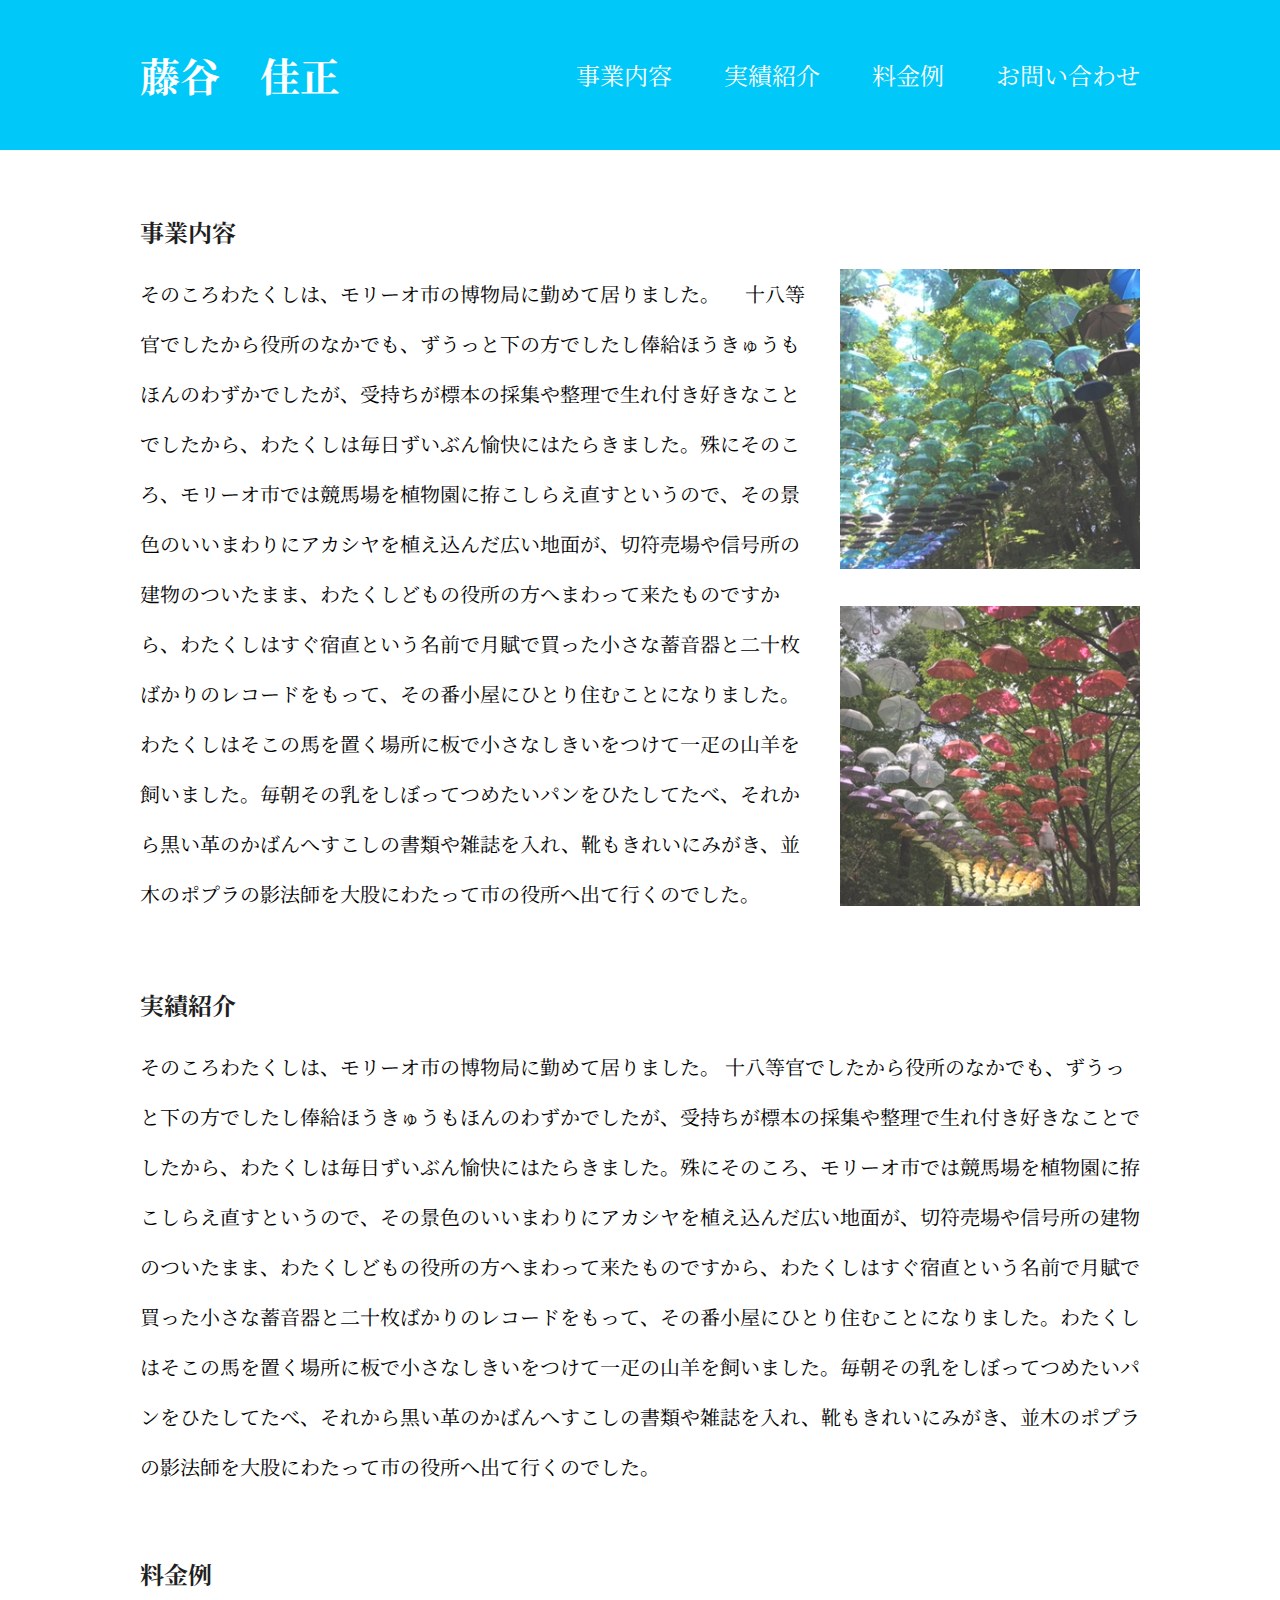
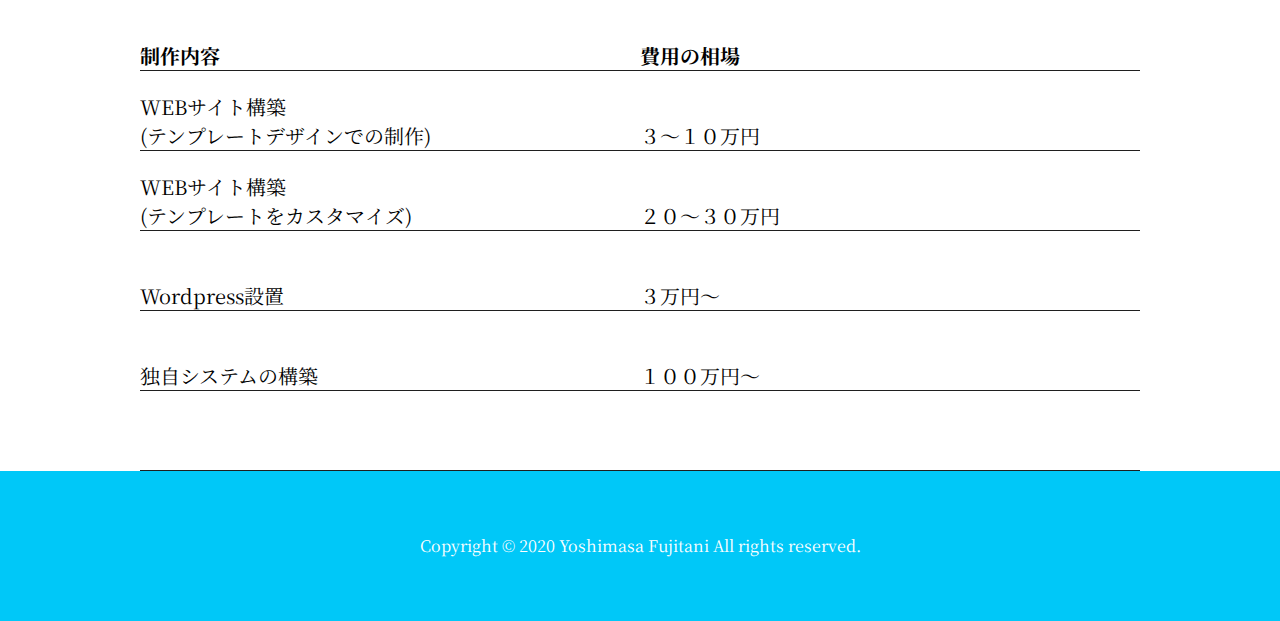
<file: index.html>
<!DOCTYPE html>
<html lang="ja">

<head>
  <meta charset="utf-8">
  <meta name="viewport" content="width=device-width, initial-scale= 1">
  <title>藤谷佳正のホームページ</title>
  <link rel="stylesheet" href="css/styles.css">
  <link href="https://fonts.googleapis.com/css2?family=Noto+Serif+JP&display=swap" rel="stylesheet">
</head>

<body>
  <div class="wrapper">
    <header>
      <div class="container">
        <div class="box"></div>
        <h1>藤谷　佳正</h1>
        <div class="toggle">
          <div id="show">
            <div class="one"></div>
            <div class="two"></div>
            <div class="three"></div>
          </div>
        </div>
        <ul id="nav">
          <li><a href="#about">事業内容</a></li>
          <li><a href="#work">実績紹介</a></li>
          <li><a href="#price">料金例</a></li>
          <li><a href="">お問い合わせ</a></li>
        </ul>
      </div>
    </header>

    <main>
      <section>
        <h1 id="about">事業内容</h1>
        <div class="container">
          <div class="info">
            <p>そのころわたくしは、モリーオ市の博物局に勤めて居りました。
              　十八等官でしたから役所のなかでも、ずうっと下の方でしたし俸給ほうきゅうもほんのわずかでしたが、受持ちが標本の採集や整理で生れ付き好きなことでしたから、わたくしは毎日ずいぶん愉快にはたらきました。殊にそのころ、モリーオ市では競馬場を植物園に拵こしらえ直すというので、その景色のいいまわりにアカシヤを植え込んだ広い地面が、切符売場や信号所の建物のついたまま、わたくしどもの役所の方へまわって来たものですから、わたくしはすぐ宿直という名前で月賦で買った小さな蓄音器と二十枚ばかりのレコードをもって、その番小屋にひとり住むことになりました。わたくしはそこの馬を置く場所に板で小さなしきいをつけて一疋の山羊を飼いました。毎朝その乳をしぼってつめたいパンをひたしてたべ、それから黒い革のかばんへすこしの書類や雑誌を入れ、靴もきれいにみがき、並木のポプラの影法師を大股にわたって市の役所へ出て行くのでした。</p>
          </div>
          <div class="pic">
            <p>
              <img src="images/blue_umbrella.jpg" alt="青い傘">
            </p>
            <p>
              <img src="images/red_umbrella.jpg" alt="赤い傘">
            </p>  
          </div>
        </div> 
      </section>

      <section>
        <h1 id="work">実績紹介</h1>
        <p>そのころわたくしは、モリーオ市の博物局に勤めて居りました。
          十八等官でしたから役所のなかでも、ずうっと下の方でしたし俸給ほうきゅうもほんのわずかでしたが、受持ちが標本の採集や整理で生れ付き好きなことでしたから、わたくしは毎日ずいぶん愉快にはたらきました。殊にそのころ、モリーオ市では競馬場を植物園に拵こしらえ直すというので、その景色のいいまわりにアカシヤを植え込んだ広い地面が、切符売場や信号所の建物のついたまま、わたくしどもの役所の方へまわって来たものですから、わたくしはすぐ宿直という名前で月賦で買った小さな蓄音器と二十枚ばかりのレコードをもって、その番小屋にひとり住むことになりました。わたくしはそこの馬を置く場所に板で小さなしきいをつけて一疋の山羊を飼いました。毎朝その乳をしぼってつめたいパンをひたしてたべ、それから黒い革のかばんへすこしの書類や雑誌を入れ、靴もきれいにみがき、並木のポプラの影法師を大股にわたって市の役所へ出て行くのでした。</p>
      </section>

      <section>
        <h1 id="price">料金例</h1>

        <table>
          <tr>
            <th scope="col">制作内容</th>
            <th scope="col">費用の相場</th>
          </tr>
          <tr>
            <td>WEBサイト構築<br />(テンプレートデザインでの制作)</td>
            <td>３〜１０万円</td>
          </tr>
          <tr>
            <td>WEBサイト構築<br />(テンプレートをカスタマイズ)</td>
            <td>２０〜３０万円</td>
          </tr>
          <tr>
            <td>Wordpress設置</td>
            <td>３万円〜</td>
          </tr>
          <tr>
            <td>独自システムの構築</td>
            <td>１００万円〜</td>
          </tr>
          <tr>
            <td class="last"></td>
            <td class="last"></td>
          </tr>
        </table>
      </section>
    </main>
    <footer>
      <p>Copyright &#169; 2020<br class="sp_br" /> Yoshimasa Fujitani<br class="sp_br" /> All rights reserved.</p>
    </footer>
    <script>
      'use strict';

      const show = document.getElementById('show');
      const nav = document.getElementById('nav');

      show.addEventListener('click', () => {
        show.classList.toggle('on');
        nav.classList.toggle('open');
      });
    </script>
  </div>
</body>

</html>
</file>
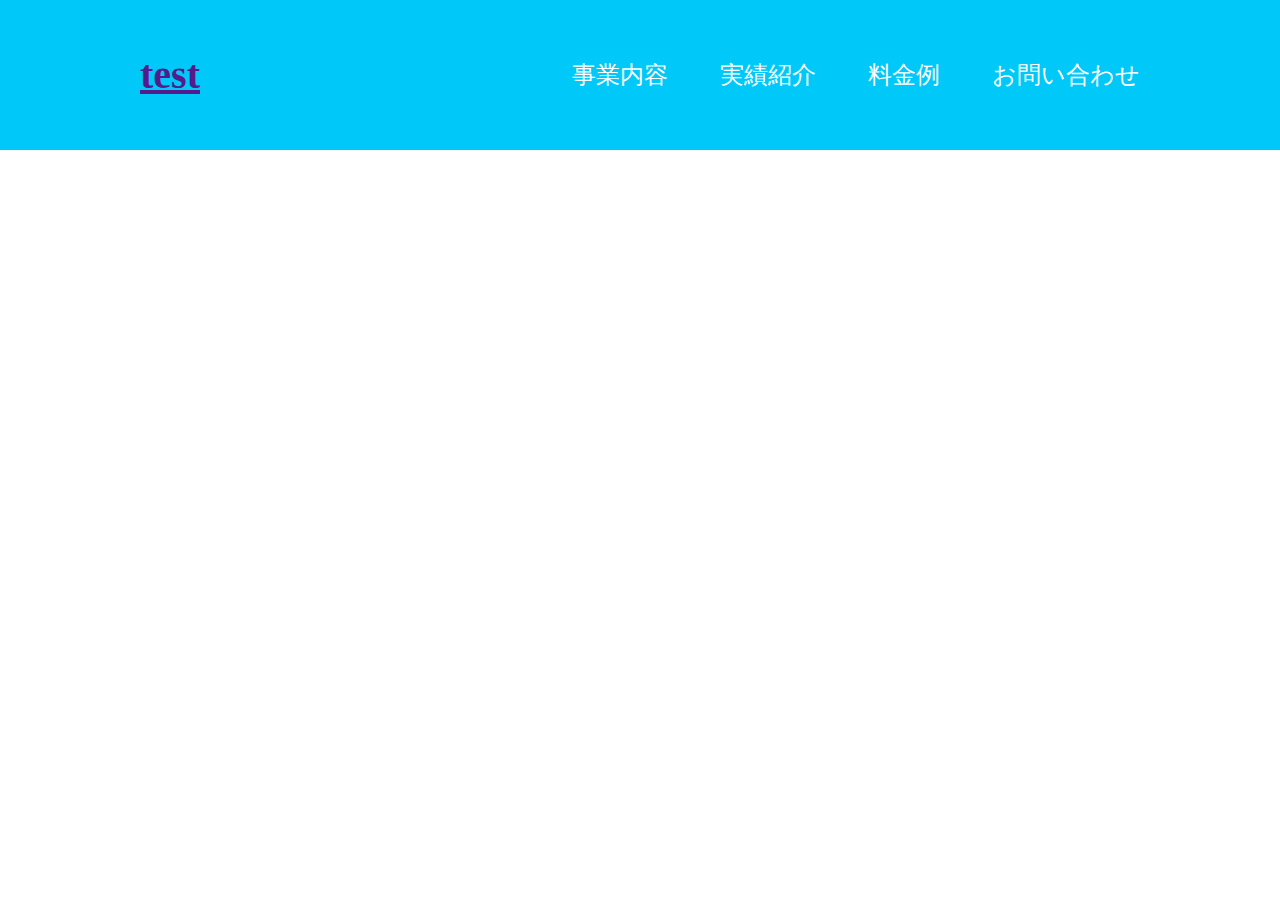
<file: test.html>
<!DOCTYPE html>
<html lang="ja">

<head>
  <meta charset="utf-8">
  <title>test</title>
  <link rel="stylesheet" href="css/styles.css">
</head>

<body>

  <header>
    <div class="container">
      <h1><a href="">test</a></h1>
      <ul class="nav">
        <li><a href="">事業内容</a></li>
        <li><a href="">実績紹介</a></li>
        <li><a href="">料金例</a></li>
        <li><a href="">お問い合わせ</a></li>
      </ul>
    </div>
  </header>

</body>

</html>
</file>
<file: css/styles.css>
/* common */
body {
  margin: 0;
  width: 100%;
}

.wrapper {
  overflow-x: hidden;
  overflow-y: hidden;
}

header {
  background: #00c8f8;
  color: #ffffff;
  font-family: 'Noto Serif JP', serif;
}

main section h1 {
  font-family: 'Noto Serif JP', serif;
}

main section p {
  font-family: 'Noto Serif JP', serif;
  margin-top: 1em;
  margin-left: auto;
  margin-right: auto;
  margin-bottom: 0;
  line-height: 2.5;
}

main section .pic {
  text-align: center;
}

main section .pic img {
  width: 90%;
  opacity: 0.8;
}

table {
  font-family: 'Noto Serif JP', serif;
  width: 100%;
  border-spacing: 0;
  border-collapse: collapse;
}

tr {
  padding: 0;
  border-bottom: solid 1px #1f1f1f;
  height: 4em;
  vertical-align: bottom;
}

th {
  padding: 0;
  text-align: left;
  width: 50%;
}

td {
  padding: 0;
}

footer {
  background: #00c8f8;
  color: #ffffff;
  text-align: center;
  font-family: 'Noto Serif JP', serif;
}

footer p {
  margin: 0;
}

/* large screen */
@media (min-width: 830px) {
  header .container {
    width: 1000px;
    height: 150px;
    margin: 0 auto;
    display: flex;
    justify-content: space-between;
  }

  header h1 {
    font-size: 40px;
    margin: 0;
    flex-direction: row;
    line-height: 150px;
  }

  header #toggle {
    display: none;
  }

  header ul {
    flex-direction: row;
    margin-top: 0;
    margin-bottom: 0;
    margin-left: auto;
    padding: 0;
    line-height: 150px;
  }

  header ul li {
    display: inline-block;
    /* vertical-align: -30%; */
    font-size: 24px;
    list-style: none;
    margin: 0 1em;
  }

  header ul li:last-child {
    margin-right: 0;
  }

  header ul li a {
    color: #ffffff;
    text-decoration: none;
  }

  main section {
    width: 1000px;
    margin-top: 4em;
    margin-left: auto;
    margin-right: auto;
  }

  main section h1 {
    margin: 0;
    font-size: 24px;
    color: #1f1f1f;
  }

  main section .container {
    display: flex;
  }

  main section .info {
    flex-direction: row;
    flex-basis: 0%;
    flex-grow: 2;
  }

  main section p {
    font-size: 20px;
  }

  main section .pic {
    flex-direction: row;
    flex-basis: 0%;
    flex-grow: 1;
    text-align: right;
  }

  table {
    font-size: 20px;
  }

  footer {
    height: 150px;
    text-align: center;
  }

  footer p {
    line-height: 150px;
  }

  .sp_br {
    display: none;
  }
}

/* small screen */
@media (min-width: 320px) and (max-width: 829px) {
  header {
    width: 100%;
    height: 80px;
    position: relative;
  }

  header .container {
    width: 85%;
    height: 80px;
    margin: 0 auto;
    display: flex;
  }

  header h1 {
    flex-direction: row;
    flex-basis: 0%;
    flex-grow: 2;
    font-size: 30px;
    margin: 0;
    line-height: 80px;
  }

  .toggle {
    flex-direction: row;
    flex-basis: 0%;
    flex-grow: 1;
    position: relative;
  }

  #show {
    width: 30px;
    height: 30px;
    color: transparent;
    position: absolute;
    top: 0;
    bottom: 0;
    /* left: 0; */
    right: 0;
    margin: auto;
    cursor: pointer;
  }

  #show div {
    width: 100%;
    height: 2px;
    background: #ffffff;
    margin: 6px auto;
    transition: 0.4s;
    backface-visibility: hidden;
  }

  #show.on .one {
    transform: rotate(45deg) translate(0, -3px);
    transform-origin: left top;
  }

  #show.on .two {
    opacity: 0;
  }

  #show.on .three {
    transform: rotate(-45deg) translate(0, 3px);
    transform-origin: left bottom;
  }

  header ul {
    margin-top: 80px;
    margin-bottom: 0;
    padding-left: 20px;
    padding-right: 20px;
    padding-bottom: 20px;
    background: #00c8f8;
    position: absolute;
    top: 0;
    right: -160px;
    transition: 0.4s;
    line-height: 2.5;
  }

  header ul li {
    font-size: 20px;
    list-style: none;
  }

  a {
    color: #ffffff;
    text-decoration: none;
  }

  #nav.open {
    right: 0;
  }

  main section {
    width: 85%;
    padding: 0;
    margin-top: 3em;
    margin-left: auto;
    margin-right: auto;
  }

  main section h1 {
    margin: 0;
    /* text-align: center; */
    font-size: 22px;
  }

  main section p {
    font-size: 18px;
  }

  main section .pic img {
    width: 100%;
  }

  /* iPad */
  @media (min-width: 768px) and (max-width: 829px) {
    main section .pic {
      display: flex;
      justify-content: space-between;
    }
  }

  footer {
    height: 130px;
    position: relative;
  }

  footer p {
    position: absolute;
    top: 50%;
    left: 50%;
    transform: translateY(-50%) translateX(-50%);
    -webkit-transform: translateY(-50%) translateX(-50%);
  }



}

/* medium screen */
@media (min-width: 830px) and (max-width: 1049px) {
  header {
    height: 100px;
  }

  header .container {
    width: 810px;
    height: 100px;
  }

  header h1 {
    font-size: 40px;
    line-height: 100px;
  }

  header ul {
    flex-direction: row;
    margin-top: 0;
    margin-bottom: 0;
    margin-left: auto;
    padding: 0;
    line-height: 100px;
  }

  header ul li {
    /* vertical-align: -25%; */
    font-size: 20px;
  }

  main section {
    width: 810px;
  }

  main section h1 {
    margin: 0;
    font-size: 24px;
    color: #1f1f1f;
  }

  main section p {
    font-size: 18px;
    line-height: 2.0;
  }

  main section .pic img {
    width: 93%;
  }

  table {
    font-size: 18px;
  }

  footer {
    height: 100px;
  }

  footer p {
    line-height: 100px;
  }
}
</file>
